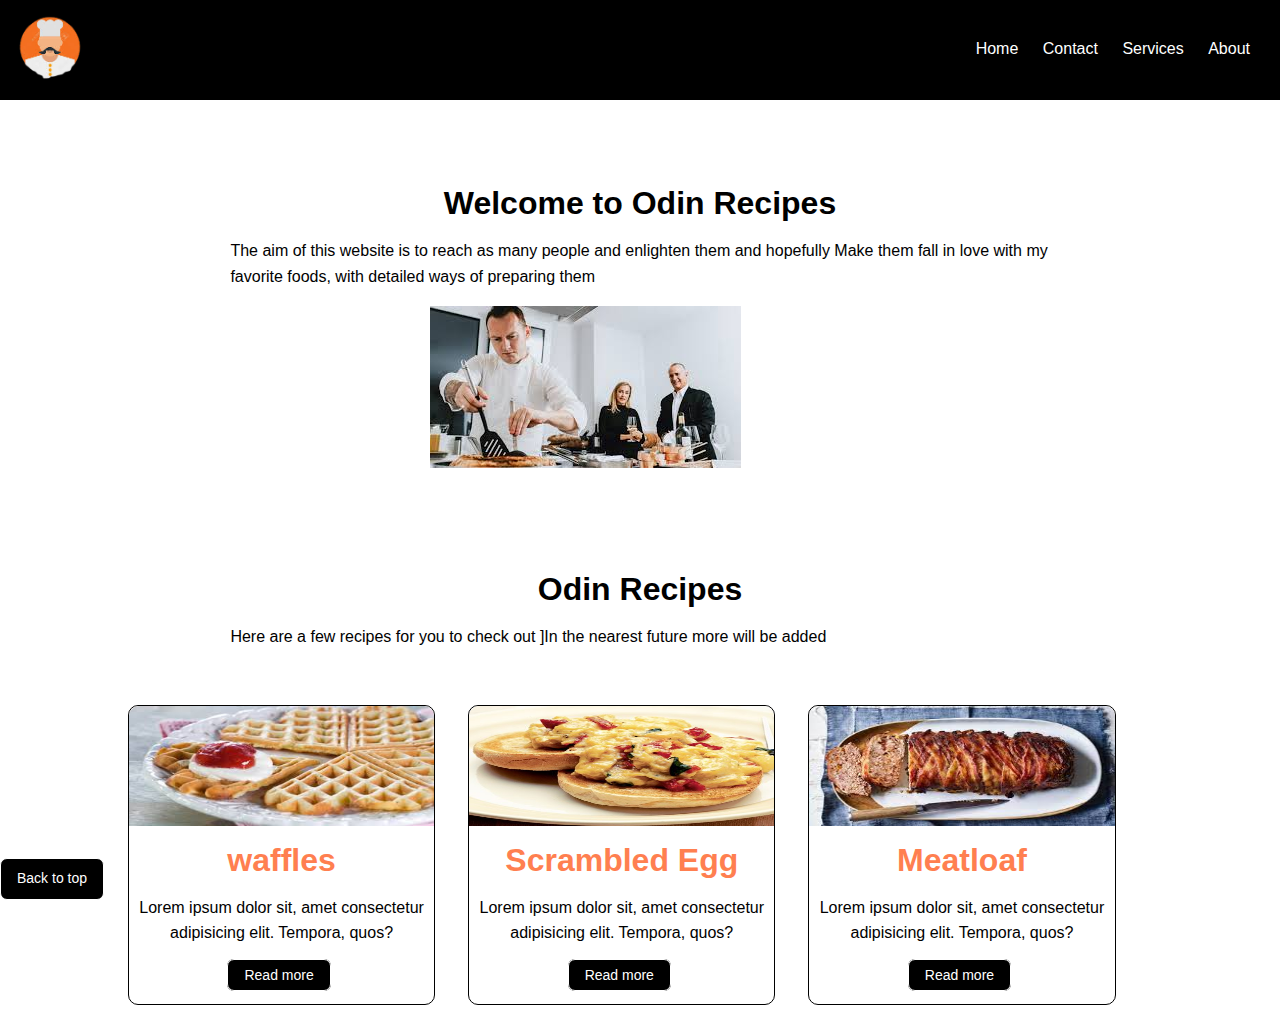
<file: index.html>
<!DOCTYPE html>
<html lang="en">
    <head>
        <meta charset="utf-8">
        <title>Odin Recipes</title>

        <link rel="stylesheet" href="./css/style.css">
    </head>
    <body>
        <nav id="nav-bar">
            <a href="./index.html"><img src="./images/icon.jpg" alt="logo"></a>
            <ul>
                <li><a href="">Home</a></li>
                <li><a href="">Contact</a></li>
                <li><a href="">Services</a></li>
                <li><a href="">About</a></li>
            </ul>
        </nav>

        <div class="container">
            <div class="intro">
                <h1>Welcome to Odin Recipes</h1>
                    <p>The aim of this website is to reach as many people and enlighten them and hopefully
                    Make them fall in love with my favorite foods, with detailed ways of preparing them</p>
                    <img src="./images/home.jpeg" alt="logo">
            </div>

            <div class="recipes">
                <h1>Odin Recipes</h1>
                <p>
                    Here are a few recipes for you to check out
                    ]In the nearest future more will be added
                </p>
            </div>
            
            <div class="res-con">
                <div class="box-1">
                        <div class="image"></div>
                        <div class="title">
                            <h1>waffles</h1>
                        </div>
                        <div class="des">
                            <p>Lorem ipsum dolor sit, amet consectetur adipisicing elit. Tempora, quos?</p>
                        </div>
                        <div class="but">
                            <a href="./recipes/waffles.html">Read more</a>
                        </div>
                </div>

                <div class="box-2">
                        <div class="image"></div>
                        <div class="title">
                            <h1>Scrambled Egg</h1>
                        </div>
                        <div class="des">
                            <p>Lorem ipsum dolor sit, amet consectetur adipisicing elit. Tempora, quos?</p>
                        </div>
                        <div class="but">
                            <a href="./recipes/scrambled.html">Read more</a>
                        </div>
                </div>

                <div class="box-3">
                        <div class="image"></div>
                        <div class="title">
                            <h1>Meatloaf</h1>
                        </div>
                        <div class="des">
                            <p>Lorem ipsum dolor sit, amet consectetur adipisicing elit. Tempora, quos?</p>
                        </div>
                        <div class="but">
                            <a href="./recipes/meatloaf.html">Read more</a>
                        </div>
                </div>

                <div class="clr"></div>

            </div>

        </div>
        <a id="top" href="#">Back to top</a>
    </body>
</html>
</file>
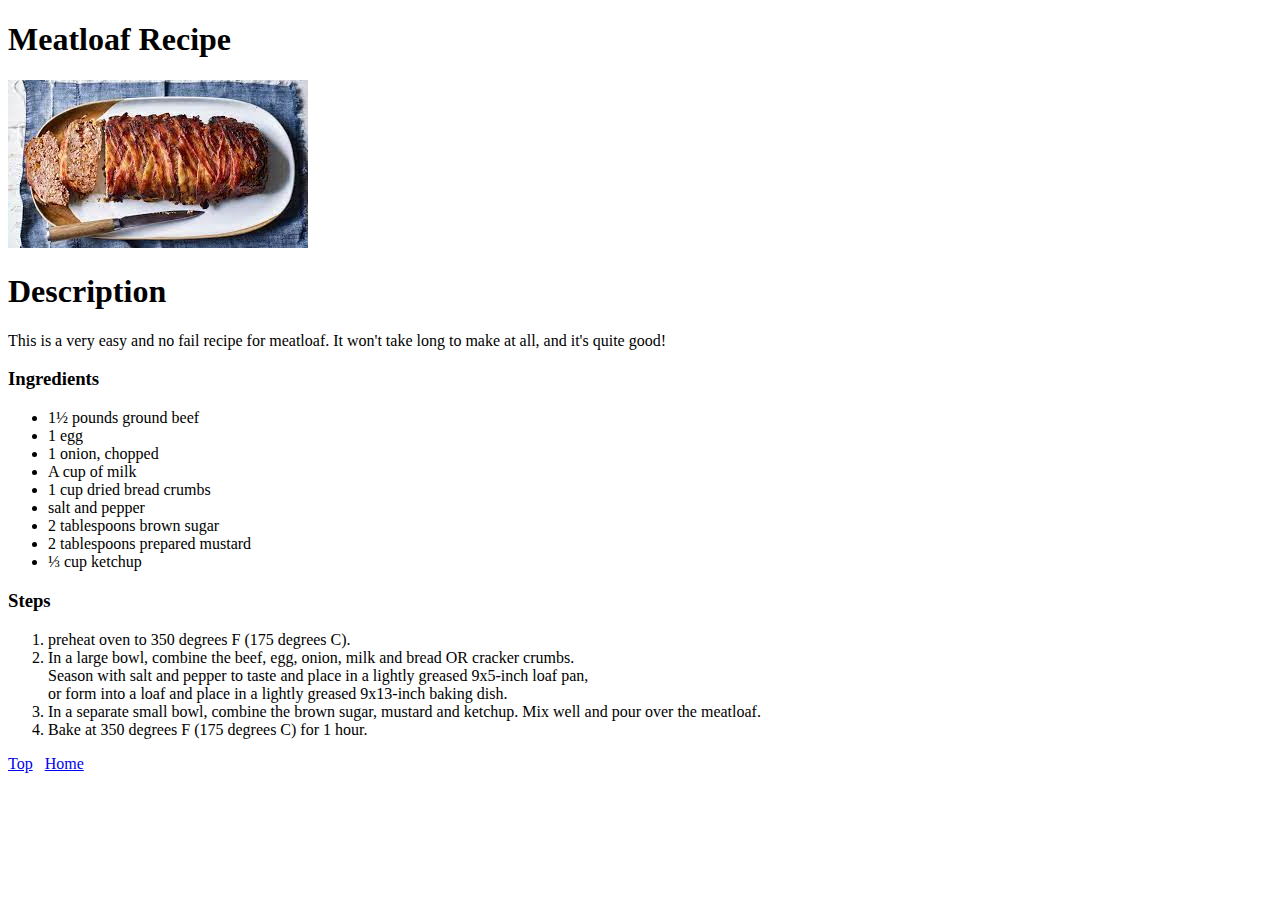
<file: recipes/meatloaf.html>
<!DOCTYPE html>
<html lang="en">
    <head>
        <meta charset="utf-8">
        <title>Meatloaf recipe</title>
    </head>
    <body>
        <h1>Meatloaf Recipe</h1>

        <img src="../images/meatloaf.jpeg" alt="meatloaf pic">

        <h1>Description</h1>
        <p>This is a very easy and no fail recipe for meatloaf. It won't take long to make at all, and it's quite good!</p>
        
        <h3>Ingredients</h3>
        <ul>
            <li>1½ pounds ground beef</li>
            <li>1 egg</li>
            <li>1 onion, chopped</li>
            <li>A cup of milk</li>
            <li>1 cup dried bread crumbs</li>
            <li>salt and pepper</li>
            <li>2 tablespoons brown sugar</li>
            <li>2 tablespoons prepared mustard</li>
            <li>⅓ cup ketchup</li>
        </ul>

        <h3>Steps</h3>
        <ol>
            <li>preheat oven to 350 degrees F (175 degrees C).</li>
            <li>In a large bowl, combine the beef, egg, onion, milk and bread OR cracker crumbs. <br> Season with salt and pepper to taste and place in a lightly greased 9x5-inch loaf pan, <br> or form into a loaf and place in a lightly greased 9x13-inch baking dish.</li>
            <li>In a separate small bowl, combine the brown sugar, mustard and ketchup. Mix well and pour over the meatloaf.</li>
            <li>Bake at 350 degrees F (175 degrees C) for 1 hour.</li>
        </ol>

        <a href="#">Top</a> &nbsp; <a href="../index.html">Home</a>
    </body>
</html>
</file>
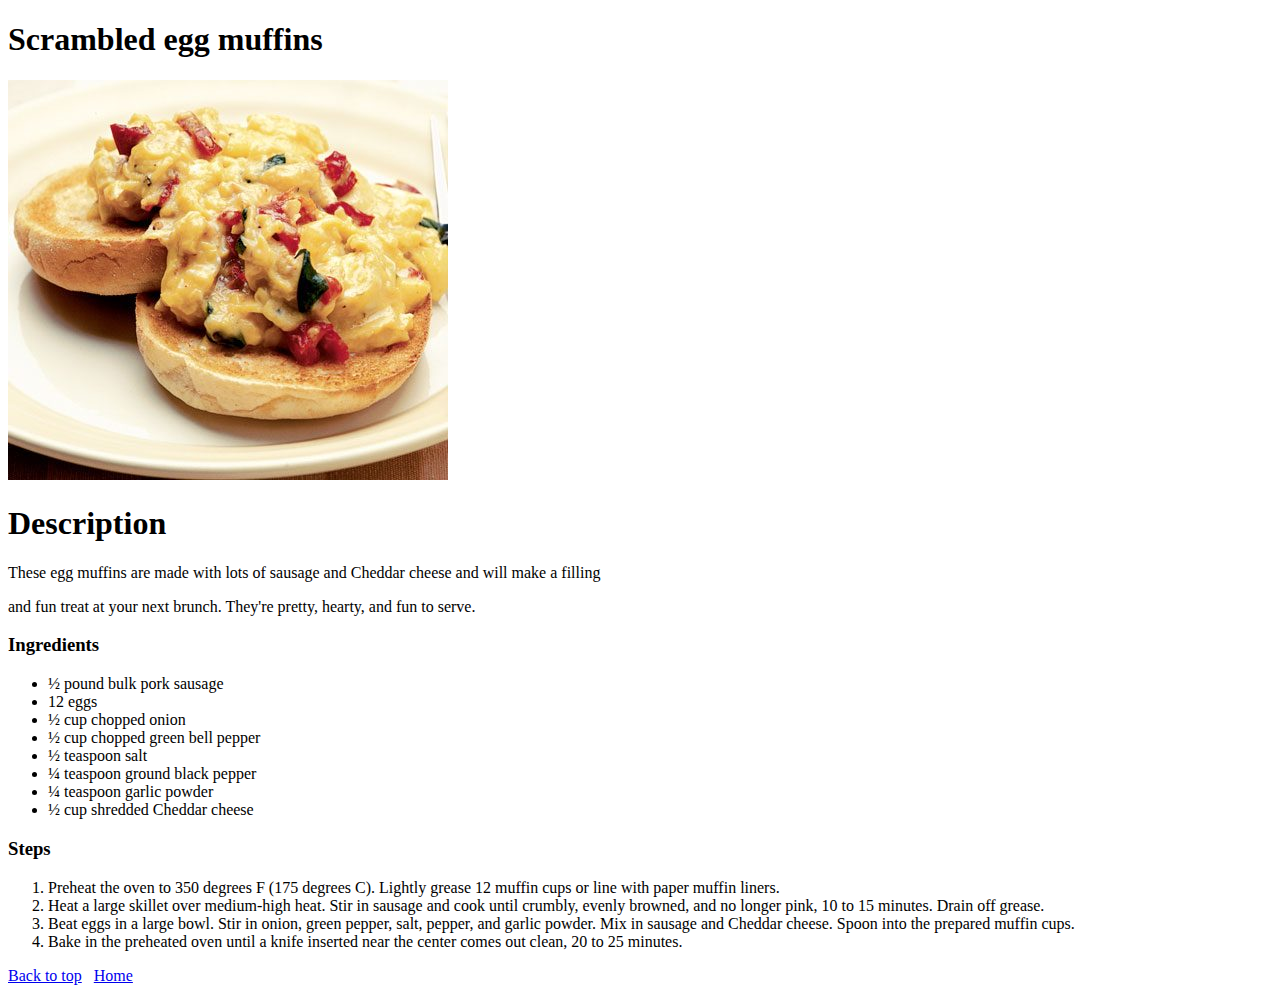
<file: recipes/scrambled.html>
<!DOCTYPE html>
<html lang="en">
    <head>
        <meta charset="utf-8">
        <title>Scrambled egg muffins</title>
    </head>
    <body>
        <h1>Scrambled egg muffins</h1>

        <img src="../images/scrambled.jpg" alt="Scrambled eggs">

        <h1>Description</h1>

        <p>These egg muffins are made with lots of sausage and Cheddar cheese and will make a filling</p>
        <p>and fun treat at your next brunch. They're pretty, hearty, and fun to serve.</p>

        <h3>Ingredients</h3>
        <ul>
            <li>½ pound bulk pork sausage</li>
            <li>12 eggs</li>
            <li>½ cup chopped onion</li>
            <li>½ cup chopped green bell pepper</li>
            <li>½ teaspoon salt</li>
            <li>¼ teaspoon ground black pepper</li>
            <li>¼ teaspoon garlic powder</li>
            <li>½ cup shredded Cheddar cheese</li>
        </ul>
        
        <h3>Steps</h3>
        <ol>
            <li>Preheat the oven to 350 degrees F (175 degrees C). Lightly grease 12 muffin cups or line with paper muffin liners.</li>
            <li>Heat a large skillet over medium-high heat. Stir in sausage and cook until crumbly, evenly browned, and no longer pink, 10 to 15 minutes. Drain off grease.</li>
            <li>Beat eggs in a large bowl. Stir in onion, green pepper, salt, pepper, and garlic powder. Mix in sausage and Cheddar cheese. Spoon into the prepared muffin cups.</li>
            <li>Bake in the preheated oven until a knife inserted near the center comes out clean, 20 to 25 minutes.</li>
        </ol>
        <a href="#">Back to top</a> &nbsp; <a href="../index.html">Home</a>
    </body>
</html>
</file>
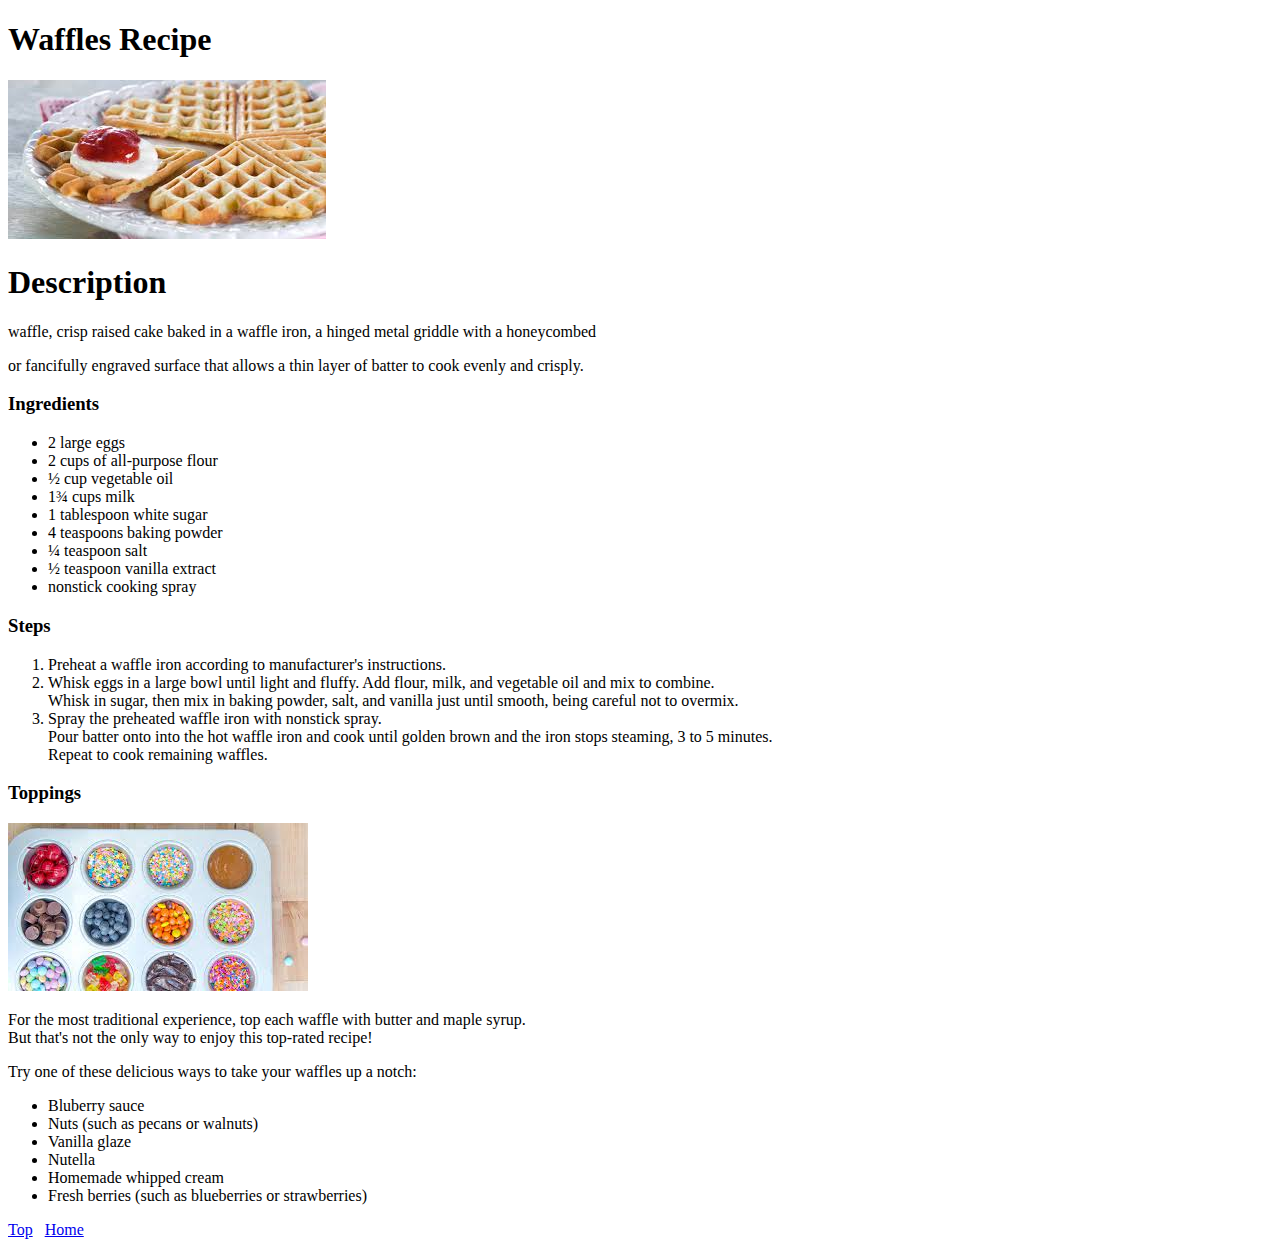
<file: recipes/waffles.html>
<!DOCTYPE html>
<html lang="en">
    <head>
        <meta charset="utf-8">
        <title>Waffles Recipe</title>
    </head>
    <body>
        <h1>Waffles Recipe</h1>

        <img src="../images/waffles.jpeg" alt="waffle pic">

        <h1>Description</h1>
        <p>waffle, crisp raised cake baked in a waffle iron, a hinged metal griddle with a honeycombed</p>
        <p>or fancifully engraved surface that allows a thin layer of batter to cook evenly and crisply.</p>

        <h3>Ingredients</h3>
        <ul>
            <li>2 large eggs</li>
            <li>2 cups of all-purpose flour</li>
            <li>½ cup vegetable oil</li>
            <li>1¾ cups milk</li>
            <li>1 tablespoon white sugar</li>
            <li>4 teaspoons baking powder</li>
            <li>¼ teaspoon salt</li>
            <li>½ teaspoon vanilla extract</li>
            <li>nonstick cooking spray</li>
        </ul>

        <h3>Steps</h3>
        <ol>
            <li>Preheat a waffle iron according to manufacturer's instructions.</li>
            <li>Whisk eggs in a large bowl until light and fluffy. Add flour, milk, and vegetable oil and mix to combine. <br> Whisk in sugar, then mix in baking powder, salt, and vanilla just until smooth, being careful not to overmix.</li>
            <li>Spray the preheated waffle iron with nonstick spray. <br> Pour batter onto into the hot waffle iron and cook until golden brown and the iron stops steaming, 3 to 5 minutes. <br> Repeat to cook remaining waffles.</li>
        </ol>

        <h3>Toppings</h3>
        <img src="../images/toppings.jpeg" alt="Toppings pic">
        <p>For the most traditional experience, top each waffle with butter and maple syrup. <br> But that's not the only way to enjoy this top-rated recipe!</p>
        <p>Try one of these delicious ways to take your waffles up a notch:</p>
        <ul>
            <li>Bluberry sauce</li>
            <li>Nuts (such as pecans or walnuts)</li>
            <li>Vanilla glaze</li>
            <li>Nutella</li>
            <li>Homemade whipped cream</li>
            <li>Fresh berries (such as blueberries or strawberries)</li>
        </ul>

        <a href="#">Top</a> &nbsp; <a href="../index.html">Home</a>
    </body>
</html>
</file>
<file: css/style.css>
body {
    margin: 0;
    font-family: Arial, Helvetica, sans-serif;
    line-height: 1.6em;
}

.clr {
    clear: left;
}

#nav-bar a {
    color: white;
    text-decoration: none;
}

#nav-bar a:hover {
    color: coral;
}

.container{
    width: 80%;
    margin: auto;
    padding: 30px;
}

#nav-bar {
    width: 100%;
    background-color: black;
    height: 100px;
}

#nav-bar img {
    width: 100px;
    float: left;
    margin-right: 80px;
}

#nav-bar ul {
    float: right;
    padding: 20px;
}

#nav-bar ul li {
    display: inline;
    padding: 10px;
    list-style: none;
}

.intro {
    padding: 40px;
    margin-left: 70px;
    width: 80%;
    margin: auto;
}

.intro h1 {
    text-align: center;
}

.intro img {
    margin-left: 200px;
}

.recipes {
    padding: 40px;
    margin-left: 70px;
    width: 80%;
    margin: auto;
}

.recipes h1 {
    text-align: center;
}

.box-1,
.box-2,
.box-3 {
    float: left;
    width: 30%;
    box-sizing: border-box;
    border: 1px solid black;
    border-radius: 10px;
    background-color: white;
    height: 300px;
    margin-right: 33px;
}

.box-1 .image,
.box-2 .image,
.box-3 .image{
    border-top-left-radius: 10px;
    border-top-right-radius: 10px;
    background-size: 100% 100%;
    height: 120px;
}

.box-1 .image {
    background-image: url("../images/waffles.jpeg");
}

.box-2 .image {
    background-image: url("../images/scrambled.jpg");
}

.box-3 .image {
    background-image: url("../images/meatloaf.jpeg");
}

.box-1 .title,
.box-2 .title,
.box-3 .title{
    text-align: center;
    color: coral;
}

.box-1 .des,
.box-2 .des,
.box-3 .des {
    text-align: center;
}

.box-1 .but,
.box-2 .but,
.box-3 .but {
    text-align: center;
}

.box-1 .but a,
.box-2 .but a,
.box-3 .but a {
    margin: -10px 5px 5px 0;
    padding: 7px 16px;
    font-size: 14px;
    font-weight: 500;
    line-height: 20px;
    text-decoration: none;
    cursor: pointer;
    border-radius: 7px;
    border: 1px solid;
    background-color: black;
    color: white;
}

.box-1 .but a:hover,
.box-2 .but a:hover,
.box-3 .but a:hover {
    color: coral;
}

#top {
    padding: 7px 16px;
    font-size: 14px;
    font-weight: 500;
    text-decoration: none;
    border-radius: 7px;
    border: 1px solid;
    background-color: black;
    color: white;
    position: fixed;
    bottom: 0;
}
</file>
